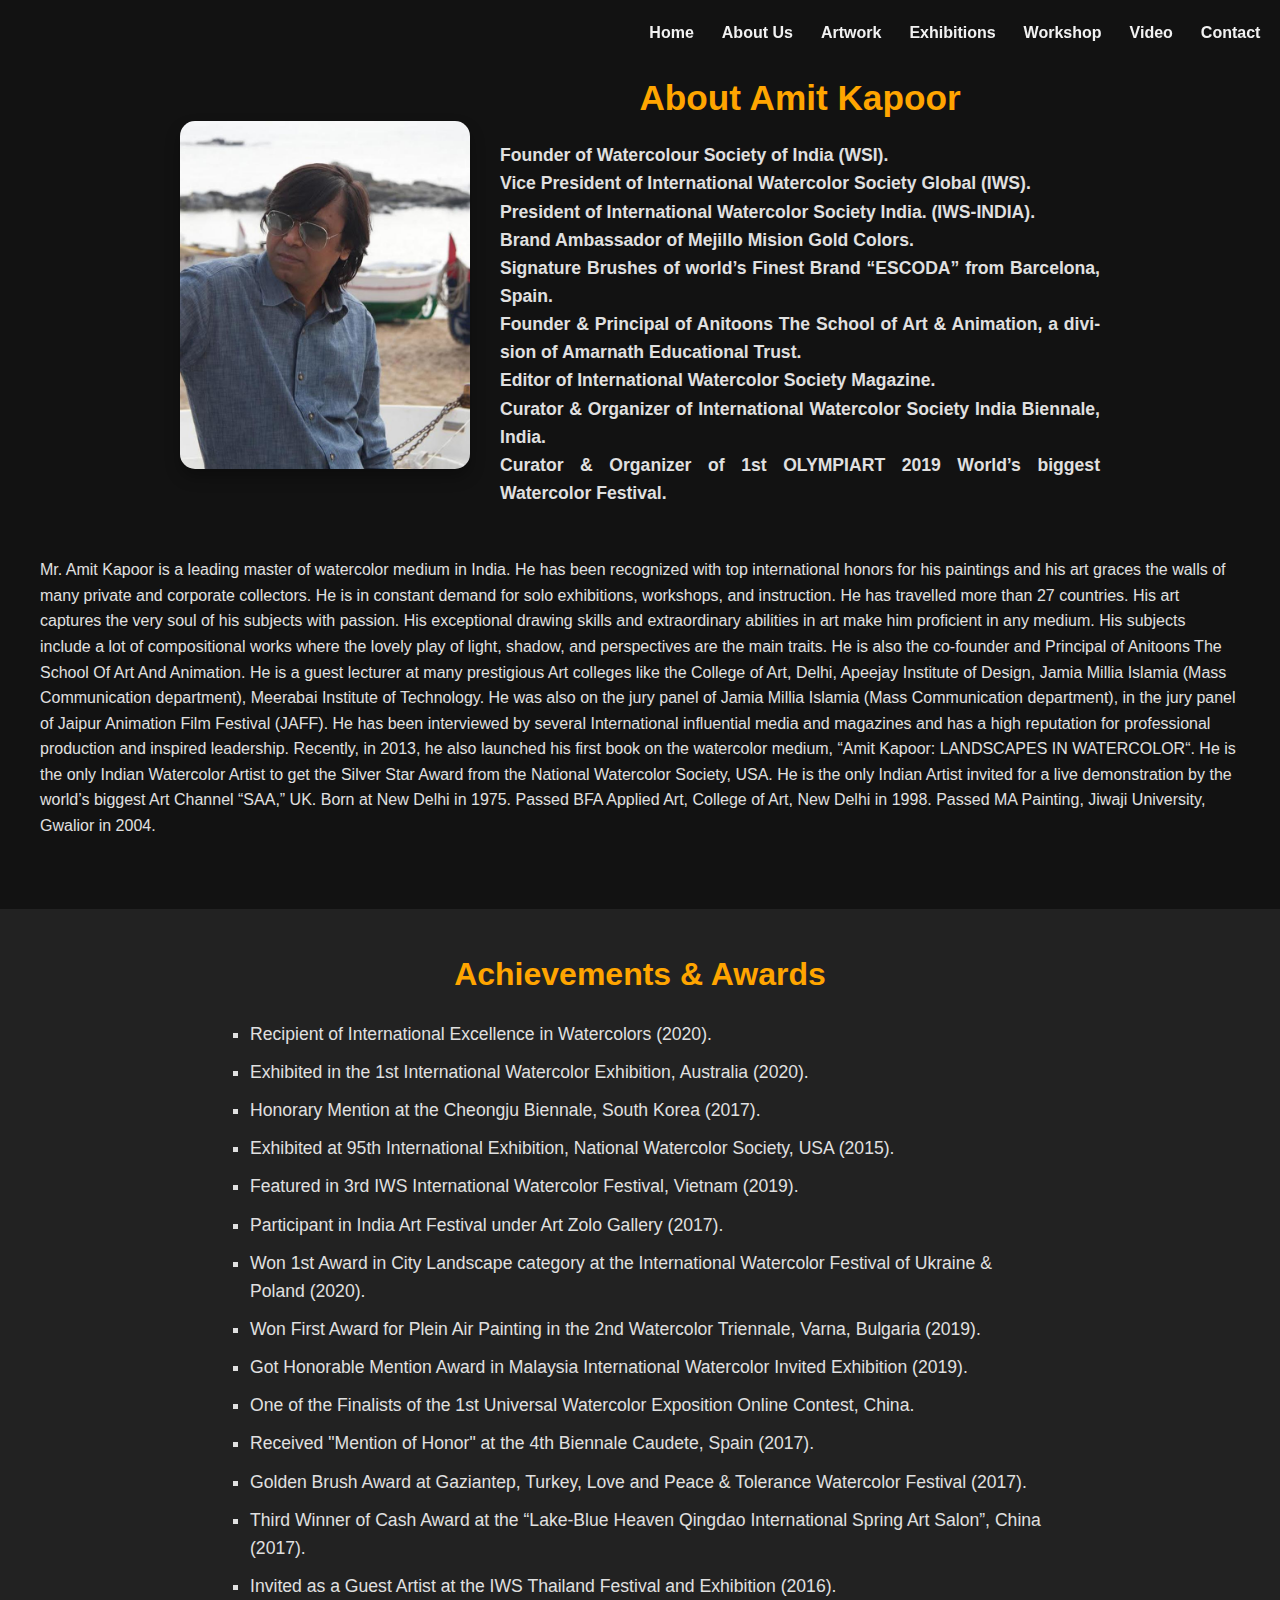
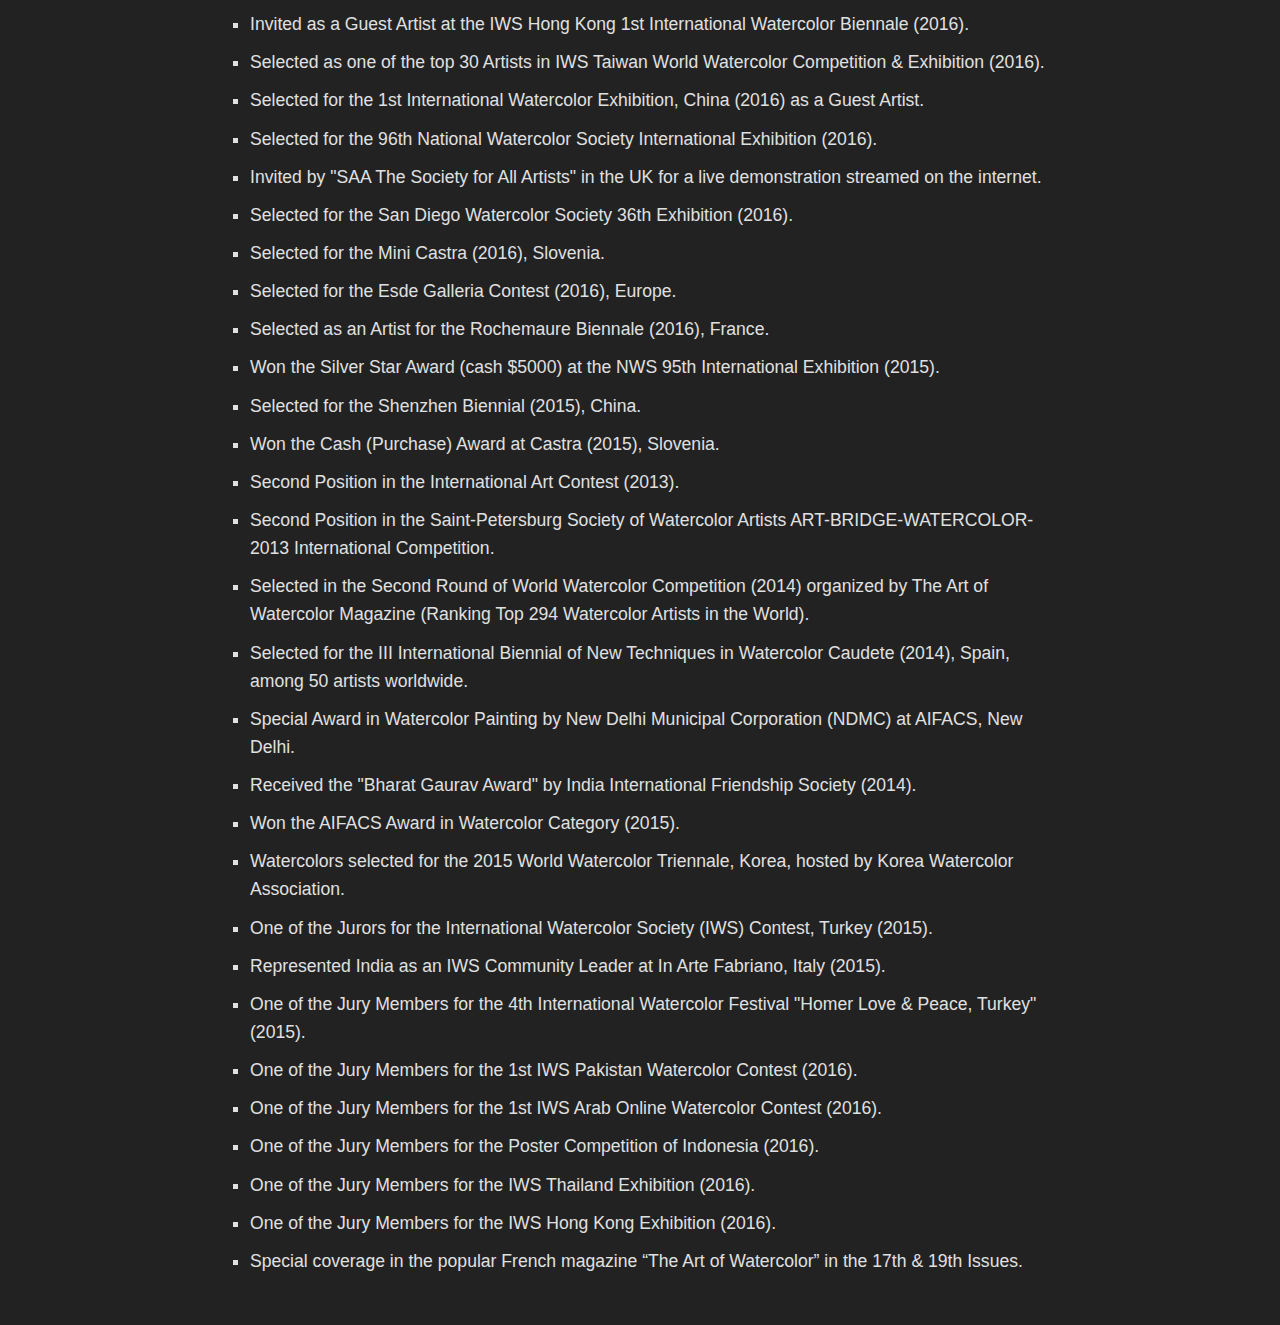
<file: AboutUs/about.html>
<!DOCTYPE html>
<html lang="en">

<head>
  <meta charset="UTF-8">
  <meta name="viewport" content="width=device-width, initial-scale=1.0">
  <title>About Us - Amit Kapoor</title>
  <link rel="stylesheet" href="about.css">
</head>

<body>
  <!-- Navbar -->

    <nav id="navbar">
      <a href="../index.html">Home</a>
      <a href="about.html">About Us</a>
      <a href="../ArtWork/artwork.html">Artwork</a>
      <a href="../Exhibition/exhibition.html">Exhibitions</a>
      <a href="../WorkShop/workshop.html">Workshop</a>
      <a href="../Video/video.html">Video</a>
      <a href="../Contact/contact.html">Contact</a>
    </nav>
  

  <!-- About Section -->
  <section id="about" class="about-section">
    <div class="about-intro">
      <div class="intro-content">
        <div class="intro-image">
          <img src="../Images/AboutPhoto.jpg" alt="Amit Kapoor">
        </div>
        <div class="intro-text">
          <h2>About Amit Kapoor</h2>
          <h4>
            Founder of Watercolour Society of India (WSI). <br>
            Vice President of International Watercolor Society Global (IWS). <br>
            President of International Watercolor Society India. (IWS-INDIA). <br>
            Brand Ambassador of Mejillo Mision Gold Colors. <br>
            Signature Brushes of world’s Finest Brand “ESCODA” from Barcelona, Spain. <br>
            Founder & Principal of Anitoons The School of Art & Animation, a division of Amarnath Educational Trust. <br>
            Editor of International Watercolor Society Magazine. <br>
            Curator & Organizer of International Watercolor Society India Biennale, India. <br>
            Curator & Organizer of 1st OLYMPIART 2019 World’s biggest Watercolor Festival. <br>
          </h4>
        </div>
      </div>
      <p>
        Mr. Amit Kapoor is a leading master of watercolor medium in India. He has been recognized with top international honors for his paintings and his art graces the walls of many private and corporate collectors. He is in constant demand for solo exhibitions, workshops, and instruction. He has travelled more than 27 countries. His art captures the very soul of his subjects with passion. His exceptional drawing skills and extraordinary abilities in art make him proficient in any medium. His subjects include a lot of compositional works where the lovely play of light, shadow, and perspectives are the main traits. He is also the co-founder and Principal of Anitoons The School Of Art And Animation. He is a guest lecturer at many prestigious Art colleges like the College of Art, Delhi, Apeejay Institute of Design, Jamia Millia Islamia (Mass Communication department), Meerabai Institute of Technology. He was also on the jury panel of Jamia Millia Islamia (Mass Communication department), in the jury panel of Jaipur Animation Film Festival (JAFF). He has been interviewed by several International influential media and magazines and has a high reputation for professional production and inspired leadership. Recently, in 2013, he also launched his first book on the watercolor medium, “Amit Kapoor: LANDSCAPES IN WATERCOLOR“. He is the only Indian Watercolor Artist to get the Silver Star Award from the National Watercolor Society, USA. He is the only Indian Artist invited for a live demonstration by the world’s biggest Art Channel “SAA,” UK.
        Born at New Delhi in 1975.
        Passed BFA Applied Art, College of Art, New Delhi in 1998.
        Passed MA Painting, Jiwaji University, Gwalior in 2004.
      </p>
    </div>
  </section>

  <!-- Awards and Achievements Section -->
  <section id="achievements" class="achievements-section">
    <h2>Achievements & Awards</h2>
    <div class="achievements-list">
      <ul>
        <li>Recipient of International Excellence in Watercolors (2020).</li>
        <li>Exhibited in the 1st International Watercolor Exhibition, Australia (2020).</li>
        <li>Honorary Mention at the Cheongju Biennale, South Korea (2017).</li>
        <li>Exhibited at 95th International Exhibition, National Watercolor Society, USA (2015).</li>
        <li>Featured in 3rd IWS International Watercolor Festival, Vietnam (2019).</li>
        <li>Participant in India Art Festival under Art Zolo Gallery (2017).</li>
        <li>Won 1st Award in City Landscape category at the International Watercolor Festival of Ukraine & Poland (2020).</li>
        <li>Won First Award for Plein Air Painting in the 2nd Watercolor Triennale, Varna, Bulgaria (2019).</li>
        <li>Got Honorable Mention Award in Malaysia International Watercolor Invited Exhibition (2019).</li>
        <li>One of the Finalists of the 1st Universal Watercolor Exposition Online Contest, China.</li>
        <li>Received "Mention of Honor" at the 4th Biennale Caudete, Spain (2017).</li>
        <li>Golden Brush Award at Gaziantep, Turkey, Love and Peace & Tolerance Watercolor Festival (2017).</li>
        <li>Third Winner of Cash Award at the “Lake-Blue Heaven Qingdao International Spring Art Salon”, China (2017).</li>
        <li>Invited as a Guest Artist at the IWS Thailand Festival and Exhibition (2016).</li>
        <li>Invited as a Guest Artist at the IWS Hong Kong 1st International Watercolor Biennale (2016).</li>
        <li>Selected as one of the top 30 Artists in IWS Taiwan World Watercolor Competition & Exhibition (2016).</li>
        <li>Selected for the 1st International Watercolor Exhibition, China (2016) as a Guest Artist.</li>
        <li>Selected for the 96th National Watercolor Society International Exhibition (2016).</li>
        <li>Invited by "SAA The Society for All Artists" in the UK for a live demonstration streamed on the internet.</li>
        <li>Selected for the San Diego Watercolor Society 36th Exhibition (2016).</li>
        <li>Selected for the Mini Castra (2016), Slovenia.</li>
        <li>Selected for the Esde Galleria Contest (2016), Europe.</li>
        <li>Selected as an Artist for the Rochemaure Biennale (2016), France.</li>
        <li>Won the Silver Star Award (cash $5000) at the NWS 95th International Exhibition (2015).</li>
        <li>Selected for the Shenzhen Biennial (2015), China.</li>
        <li>Won the Cash (Purchase) Award at Castra (2015), Slovenia.</li>
        <li>Second Position in the International Art Contest (2013).</li>
        <li>Second Position in the Saint-Petersburg Society of Watercolor Artists ART-BRIDGE-WATERCOLOR-2013 International Competition.</li>
        <li>Selected in the Second Round of World Watercolor Competition (2014) organized by The Art of Watercolor Magazine (Ranking Top 294 Watercolor Artists in the World).</li>
        <li>Selected for the III International Biennial of New Techniques in Watercolor Caudete (2014), Spain, among 50 artists worldwide.</li>
        <li>Special Award in Watercolor Painting by New Delhi Municipal Corporation (NDMC) at AIFACS, New Delhi.</li>
        <li>Received the "Bharat Gaurav Award" by India International Friendship Society (2014).</li>
        <li>Won the AIFACS Award in Watercolor Category (2015).</li>
        <li>Watercolors selected for the 2015 World Watercolor Triennale, Korea, hosted by Korea Watercolor Association.</li>
        <li>One of the Jurors for the International Watercolor Society (IWS) Contest, Turkey (2015).</li>
        <li>Represented India as an IWS Community Leader at In Arte Fabriano, Italy (2015).</li>
        <li>One of the Jury Members for the 4th International Watercolor Festival "Homer Love & Peace, Turkey" (2015).</li>
        <li>One of the Jury Members for the 1st IWS Pakistan Watercolor Contest (2016).</li>
        <li>One of the Jury Members for the 1st IWS Arab Online Watercolor Contest (2016).</li>
        <li>One of the Jury Members for the Poster Competition of Indonesia (2016).</li>
        <li>One of the Jury Members for the IWS Thailand Exhibition (2016).</li>
        <li>One of the Jury Members for the IWS Hong Kong Exhibition (2016).</li>
        <li>Special coverage in the popular French magazine “The Art of Watercolor” in the 17th & 19th Issues.</li>
      </ul>
    </div>
  </section>

  <script src="about.js"></script>
</body>

</html>
</file>
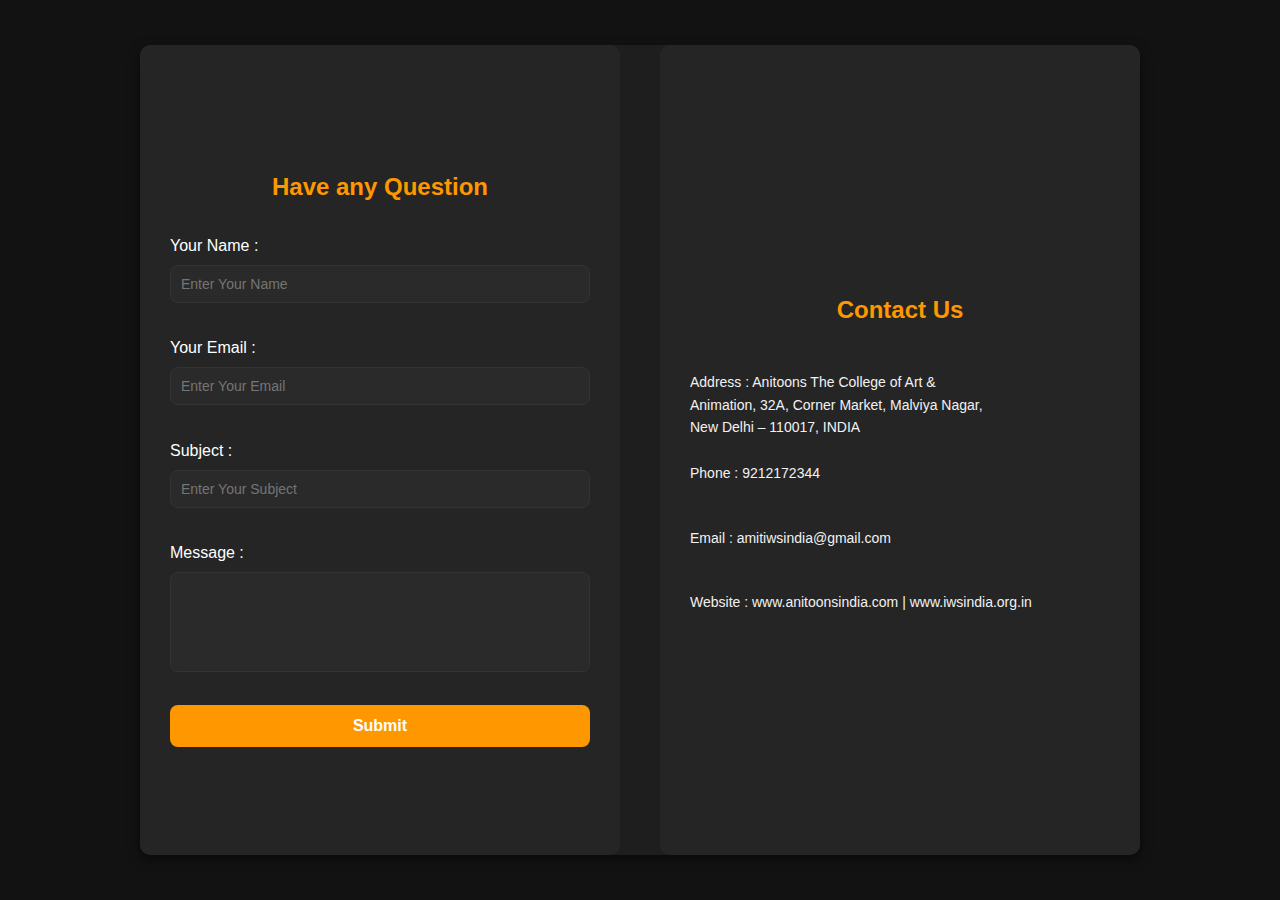
<file: Contact/contact.html>
<!DOCTYPE html>
<html lang="en">
<head>
    <meta charset="UTF-8">
    <meta name="viewport" content="width=device-width, initial-scale=1.0">
    <title>Contact</title>
</head>
<link rel="stylesheet" href="contact.css">
<body>
    <div class="container">
        <div class="form">
           <h2>Have any Question</h2>
           <h4>Your Name : </h4>
           <input type="text" placeholder="Enter Your Name" required>
           <h4>Your Email :</h4>
           <input type="email" placeholder="Enter Your Email" required>
           <h4>Subject :</h4>   
              <input type="text" placeholder="Enter Your Subject" required>
              <h4>Message :</h4>
              <textarea name="" id="" cols="30" rows="10" id=""></textarea><br>
              <button>Submit</button>

        </div>
        <div class="contact">
            <h2>Contact Us</h2><br>
            <p>Address :  Anitoons The College of Art & <br>
                Animation, 32A, Corner Market, Malviya Nagar, <br>
                New Delhi – 110017, INDIA
            </p>
            <p>Phone :  9212172344</p><br>
            <p>Email :  amitiwsindia@gmail.com</p><br>
            <p>Website : www.anitoonsindia.com | www.iwsindia.org.in</p>
        </div>
    </div>
</body>
</html>
</file>
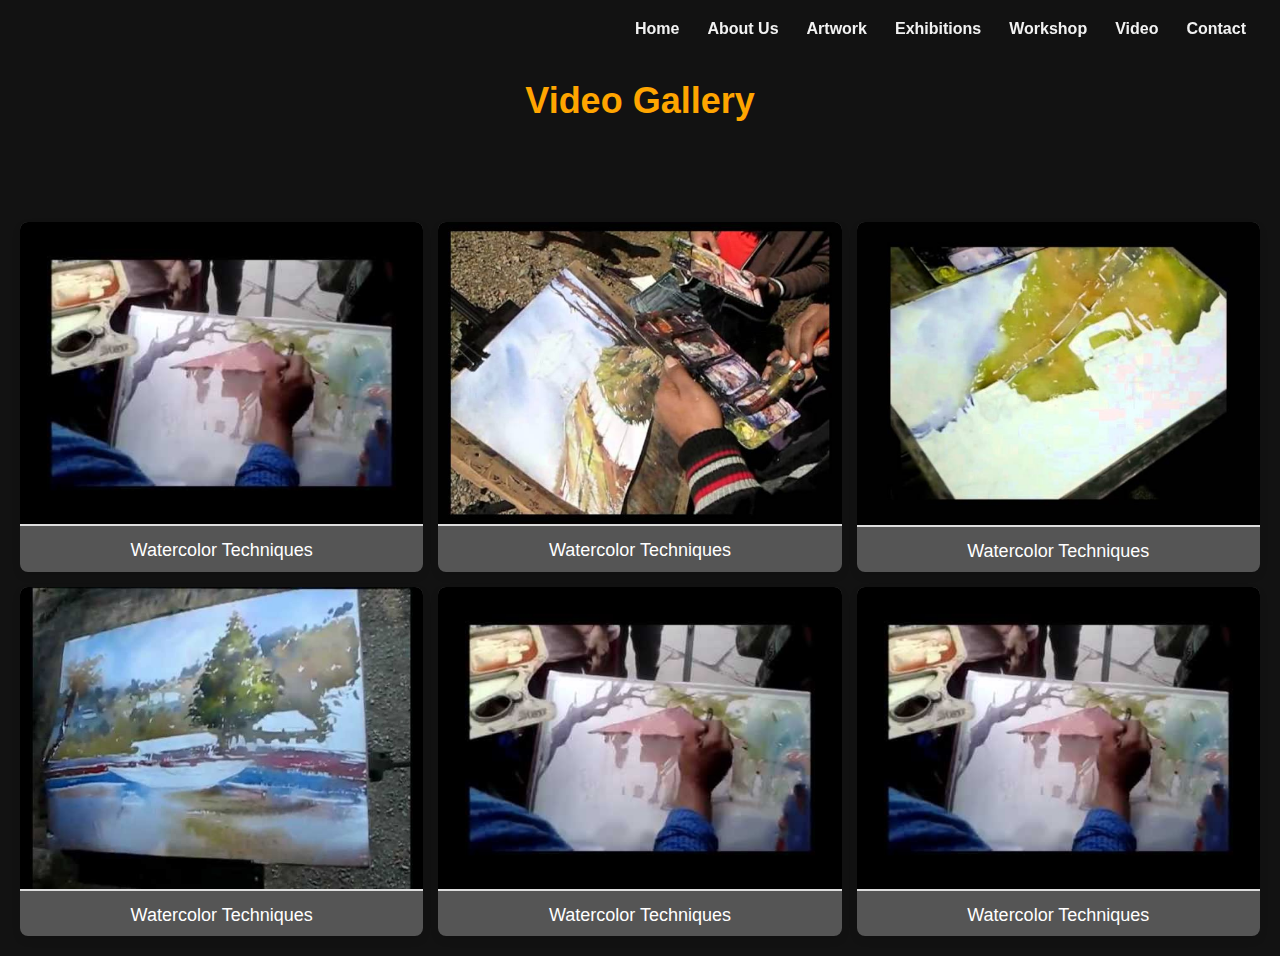
<file: Video/video.html>
<!DOCTYPE html>
<html lang="en">
<head>
    <meta charset="UTF-8">
    <meta name="viewport" content="width=device-width, initial-scale=1.0">
    <title>Video Gallery | Amit Kapoor</title>
    <link rel="stylesheet" href="video.css">
</head>
<body>
    <nav id="navbar">
        <a href="../index.html">Home</a>
        <a href="../AboutUs/about.html">About Us</a>
        <a href="../ArtWork/artwork.html">Artwork</a>
        <a href="../Exhibition/exhibition.html">Exhibitions</a>
        <a href="../WorkShop/workshop.html">Workshop</a>
        <a href="../Video/video.html">Video</a>
        <a href="../Contact/contact.html">Contact</a>
    </nav>

    <header id="header">
        <h1>Video Gallery</h1>
    </header>

    <!-- Video Player Section (hidden by default) -->
    <section id="video-player-section" class="video-player-section" style="display: none;">
        <div class="video-container">
            <iframe id="videoFrame" frameborder="0" allowfullscreen></iframe>
        </div>
        <div class="video-description">
            <h3 id="videoTitle">Loading...</h3>
            <p id="videoDescription">Please wait...</p>
            <button onclick="showGallery()">Back to Gallery</button>
        </div>
    </section>

    <!-- Video Gallery Section (Visible by default) -->
    <section id="video-gallery-section" class="video-gallery">
        <div class="video-cards-container">
            <!-- Video Cards -->
            <div class="video-card" onclick="loadVideo('I-Gp67XSDvQ', 'Watercolor Techniques', 'Explore the magic of watercolor blending and layering.', 'YOUR_IMAGE_LINK_HERE')">
                <img src="Thumbnail1.jpg" alt="Watercolor Techniques" class="video-thumbnail">
                <h3>Watercolor Techniques</h3>
            </div>

            <div class="video-card" onclick="loadVideo('hqnEWw-a4aQ', 'Watercolor Techniques', 'Explore the magic of watercolor blending and layering.', 'YOUR_IMAGE_LINK_HERE')">
                <img src="Thumbnail2.jpg" alt="Watercolor Techniques" class="video-thumbnail">
                <h3>Watercolor Techniques</h3>
            </div>

            <div class="video-card" onclick="loadVideo('GIa8X1olUbM', 'Watercolor Techniques', 'Explore the magic of watercolor blending and layering.', 'YOUR_IMAGE_LINK_HERE')">
                <img src="Thumbnail3.jpg" alt="Watercolor Techniques" class="video-thumbnail">
                <h3>Watercolor Techniques</h3>
            </div>

            <div class="video-card" onclick="loadVideo('lqucZgwDKvY', 'Watercolor Techniques', 'Explore the magic of watercolor blending and layering.', 'YOUR_IMAGE_LINK_HERE')">
                <img src="Thumbnail4.jpg" alt="Watercolor Techniques" class="video-thumbnail">
                <h3>Watercolor Techniques</h3>
            </div>

            <div class="video-card" onclick="loadVideo('lqucZgwDKvY', 'Watercolor Techniques', 'Explore the magic of watercolor blending and layering.', 'YOUR_IMAGE_LINK_HERE')">
                <img src="Thumbnail1.jpg" alt="Watercolor Techniques" class="video-thumbnail">
                <h3>Watercolor Techniques</h3>
            </div>

            <div class="video-card" onclick="loadVideo('MANVPDTTKuY', 'Watercolor Techniques', 'Explore the magic of watercolor blending and layering.', 'YOUR_IMAGE_LINK_HERE')">
                <img src="Thumbnail1.jpg" alt="Watercolor Techniques" class="video-thumbnail">
                <h3>Watercolor Techniques</h3>
            </div>
        </div>
    </section>

    <script src="video.js"> </script>
</body>
</html>
</file>
<file: AboutUs/about.css>
/* General Styles */
* {
  margin: 0;
  padding: 0;
  /* box-sizing: border-box; */
  font-family: 'Arial', sans-serif;
}

body {
  background-color: #121212; /* Dark background */
  color: #e0e0e0; /* Light text */
  line-height: 1.6;
}

#navbar {
  display: flex;
  justify-content: flex-end;
  width: 98%;
  z-index: 1000; 
  font-size: medium;
  position: fixed;
  top: 0;
  left: 0;
  padding: 10px 20px;
}

#navbar a {
  color: #f2f2f2;
  text-decoration: none;
  padding: 10px 14px;
  transition: color 0.3s ease, background-color 0.3s ease;
  font-size: 16px;
  font-weight: bold;
}

#navbar a:hover {
  background-color: #555; 
  color: #ffa500; 
}

@media screen and (max-width: 768px) {
  #navbar {
      flex-wrap: wrap; 
      justify-content: center; 
      padding: 10px;
  }

  #navbar a {
      padding: 8px 10px; 
      font-size: 14px; 
  }
}


/* About Section */
.about-section {
  max-width: 1200px;
  margin: 50px auto;
  padding: 20px;
}

/* Ensure proper spacing and column layout for desktop */
.about-intro {
  display: flex;
  flex-direction: column;
  gap: 30px;
  align-items: center;
}

.intro-content {
  display: flex;
  flex-wrap: wrap; /* Allow wrapping for smaller screens */
  gap: 30px;
  align-items: center;
  justify-content: center; /* Center items horizontally */
}

.intro-image img {
  max-width: 100%;
  border-radius: 15px;
  box-shadow: 0 8px 15px rgba(0, 0, 0, 0.3);
  width: 290px; /* Default width for desktop */
}

.intro-text {
  flex: 1;
  max-width: 600px; /* Limit text width for better readability */
  text-align: center; /* Center-align text for smaller screens */
}

.intro-text h2 {
  font-size: 2.2rem;
  margin-bottom: 15px;
  color: #ffa500; /* Highlighted title color */
}

.intro-text h4 {
  font-size: 1.1rem; /* Adjust font size for readability */
  color: #e0e0e0;
  line-height: 1.6;
  text-align: justify; /* Align text to distribute evenly */
  text-justify: inter-word; /* Ensure proper spacing between words */
  word-break: break-word; /* Prevent long words from overflowing */
  hyphens: auto; /* Enable hyphenation for better formatting */
  margin-bottom: 20px; /* Add space below the h4 */
}

.intro-text p {
  text-align: justify;
  margin-top: 30px;
  font-size: 1.1rem;
  color: #e0e0e0;
}

/* Responsive Styles */
@media screen and (max-width: 1024px) {
  .about-intro {
    gap: 20px; /* Reduce gap between elements */
  }

  .intro-content {
    flex-direction: column; /* Stack image and text vertically */
    text-align: center;
  }

  .intro-image img {
    width: 80%; /* Scale image for medium screens */
    margin: 0 auto;
  }

  .intro-text {
    max-width: 90%; /* Adjust text width */
  }

  .intro-text h2 {
    font-size: 2rem; /* Slightly smaller heading */
  }

  .intro-text p {
    font-size: 1rem; /* Adjust paragraph size */
  }
}

@media screen and (max-width: 768px) {
  .about-intro {
    margin-top: 20px; /* Add more space for smaller screens */
  }

  .intro-content {
    flex-direction: column; /* Ensure stacking on smaller screens */
    gap: 15px;
  }

  .intro-image img {
    width: 90%; /* Larger image for small screens */
  }

  .intro-text h2 {
    font-size: 1.8rem;
  }

  .intro-text p {
    font-size: 0.95rem; /* Adjust text size */
  }
}

@media screen and (max-width: 480px) {
  .about-section {
    padding: 10px; /* Reduce padding on smaller screens */
  }

  .intro-content {
    gap: 10px;
  }

  .intro-image img {
    width: 100%; /* Full width for extra small screens */
  }

  .intro-text h2 {
    font-size: 1.6rem;
  }

  .intro-text p {
    font-size: 0.9rem; /* Slightly smaller text for mobile */
  }
}



/* Achievements Section */
.achievements-section {
  background: #222; /* Dark background */
  padding: 40px 20px;
  margin-top: 50px;
}

.achievements-section h2 {
  text-align: center;
  margin-bottom: 20px;
  font-size: 2rem;
  color: #ffa500; /* Orange for section title */
}

.achievements-list ul {
  max-width: 800px;
  margin: auto;
  list-style: square;
  padding-left: 20px;
}

.achievements-list li {
  margin-bottom: 10px;
  font-size: 1.1rem;
  color: #e0e0e0; /* Light text for list items */
}
</file>
<file: Video/video.css>
* {
    margin: 0;
    padding: 0;
    box-sizing: border-box;
}

body {
    font-family: Arial, sans-serif;
    background-color: #121212;
    color: #e0e0e0;
    margin: 0;
    padding: 0;
}

#navbar {
    display: flex;
    justify-content: flex-end;
    width: 100%;
    z-index: 1000;
    font-size: medium;
    position: fixed;
    top: 0;
    left: 0;
    padding: 10px 20px;
}

#navbar a {
    color: #f2f2f2;
    text-decoration: none;
    padding: 10px 14px;
    transition: color 0.3s ease, background-color 0.3s ease;
    font-size: 16px;
    font-weight: bold;
}

#navbar a:hover {
    background-color: #555;
    color: #ffa500;
}

@media screen and (max-width: 768px) {
    #navbar {
        flex-wrap: wrap;
        justify-content: center;
        padding: 10px;
    }

    #navbar a {
        padding: 8px 10px;
        font-size: 14px;
    }
}

#header h1{
    text-align: center;
    padding: 80px 20px 20px;
    background-color: #121212;
    color: #ffa500;
}

header h1 {
    font-size: 36px;
    font-weight: 600;
    color: #333;
}

.video-gallery {
    display: block;
    padding: 20px;
    text-align: center;
    margin-top: 60px;
}

.video-cards-container {
    display: grid;
    grid-template-columns: repeat(3, 1fr);
    gap: 15px;
    justify-items: center;
}

.video-card {
    background-color: #555;
    border-radius: 8px;
    box-shadow: 0 4px 8px rgba(0, 0, 0, 0.1);
    overflow: hidden;
    cursor: pointer;
    transition: transform 0.2s ease, box-shadow 0.3s ease;
    width: 100%;
    color: white;
}

.video-card:hover {
    transform: translateY(-5px);
    box-shadow: 0 8px 16px rgba(0, 0, 0, 0.2);
}

.video-thumbnail {
    width: 100%;
    height: auto;
    object-fit: cover;
    border-bottom: 2px solid #ddd;
}

.video-card h3 {
    padding: 10px;
    font-size: 18px;
    font-weight: 500;
    color: white;
}

.video-player-section {
    display: none;
    padding: 20px;
    background-color: #fff;
    text-align: center;
}

.video-player-section iframe {
    width: 100%;
    height: 450px;
    border: none;
}

.video-description {
    margin-top: 20px;
}

.video-description h3 {
    font-size: 24px;
    font-weight: 600;
}

.video-description p {
    font-size: 16px;
    color: #666;
    margin: 10px 0;
}

.video-description button {
    padding: 10px 20px;
    background-color: #007bff;
    color: white;
    border: none;
    border-radius: 5px;
    font-size: 16px;
    cursor: pointer;
    transition: background-color 0.3s ease;
}

.video-description button:hover {
    background-color: #0056b3;
}

@media (max-width: 1200px) {
    .video-cards-container {
        grid-template-columns: repeat(3, 1fr);
    }
}

@media (max-width: 992px) {
    .video-cards-container {
        grid-template-columns: repeat(2, 1fr);
    }
}

@media (max-width: 768px) {
    .video-cards-container {
        grid-template-columns: repeat(1, 1fr);
    }

    .video-player-section iframe {
        height: 350px;
    }

    header h1 {
        font-size: 28px;
    }
}

@media (max-width: 480px) {
    #navbar {
        font-size: 14px;
    }

    header h1 {
        font-size: 24px;
    }

    .video-card h3 {
        font-size: 16px;
    }
}
</file>
<file: Contact/contact.css>
/* General Reset */
body {
    margin: 0;
    font-family: Arial, sans-serif;
    background-color: #121212;
    color: #f2f2f2;
    height: 100vh;
    display: flex;
    justify-content: center;
    align-items: center;
    padding: 0;
    box-sizing: border-box;
    overflow-x: hidden; /* Prevents unwanted horizontal scrolling */
}

/* Container */
.container {
    display: flex;
    flex-direction: row; /* Ensures side-by-side layout */
    justify-content: space-between;
    align-items: stretch;
    width: 80%;
    max-width: 1000px;
    min-height: 90vh;
    box-shadow: 0 4px 12px rgba(0, 0, 0, 0.5);
    border-radius: 10px;
    overflow: hidden;
    background-color: #1e1e1e;
    gap: 20px; /* Adds spacing between the cards */
}

/* Form Section */
.form, .contact {
    width: 48%; /* Both sections take equal width with some spacing */
    padding: 30px;
    display: flex;
    flex-direction: column;
    justify-content: center;
    box-sizing: border-box;
    background-color: #252525; /* Slightly different shade for contrast */
    border-radius: 10px;
}

/* Headings */
h2 {
    color: #ff9800;
    text-align: center;
    margin-bottom: 15px;
    font-size: 24px;
    font-weight: bold;
}

h4 {
    margin-bottom: 10px;
    font-weight: 500;
    color: #ffffff;
}

/* Input Fields */
input[type="text"], 
input[type="email"], 
textarea {
    width: 100%;
    padding: 10px;
    margin-bottom: 15px;
    border: 1px solid #333;
    border-radius: 8px;
    background-color: #2a2a2a;
    color: #fff;
    font-size: 14px;
    box-sizing: border-box;
    transition: border-color 0.3s ease;
}

input:focus, textarea:focus {
    outline: none;
    border-color: #ff9800;
}

textarea {
    resize: none;
    height: 100px;
}

/* Button */
button {
    width: 100%;
    padding: 12px;
    border: none;
    border-radius: 8px;
    background-color: #ff9800;
    color: #fff;
    font-size: 16px;
    font-weight: bold;
    cursor: pointer;
    transition: background-color 0.3s ease, transform 0.2s ease;
}

button:hover {
    background-color: #e58900;
    transform: scale(1.03);
}

/* Contact Section Paragraphs */
.contact p {
    line-height: 1.6;
    margin-bottom: 10px;
    font-size: 14px;
    color: #f2f2f2;
}

/* Contact Links */
.contact p a {
    color: #ff9800;
    text-decoration: none;
    transition: color 0.3s ease;
}

.contact p a:hover {
    color: #e58900;
}

/* Responsive Design */
@media (max-width: 900px) {
    .container {
        flex-direction: column; /* Stacks sections vertically */
        width: 90%;
        height: auto; /* Allows content to expand */
        gap: 20px; /* Keeps spacing between the cards */
    }

    .form, .contact {
        width: 100%;
        padding: 20px;
    }
}

@media (max-width: 600px) {
    body {
        height: auto;
        display: block;
        padding: 20px;
    }

    .container {
        flex-direction: column;
        width: 100%;
        min-height: auto;
    }

    .form, .contact {
        width: 100%;
        padding: 15px;
    }

    h2 {
        font-size: 20px;
    }

    h4 {
        font-size: 16px;
    }

    input[type="text"], 
    input[type="email"], 
    textarea {
        font-size: 14px;
        padding: 8px;
    }

    button {
        font-size: 14px;
        padding: 10px;
    }
}
</file>
